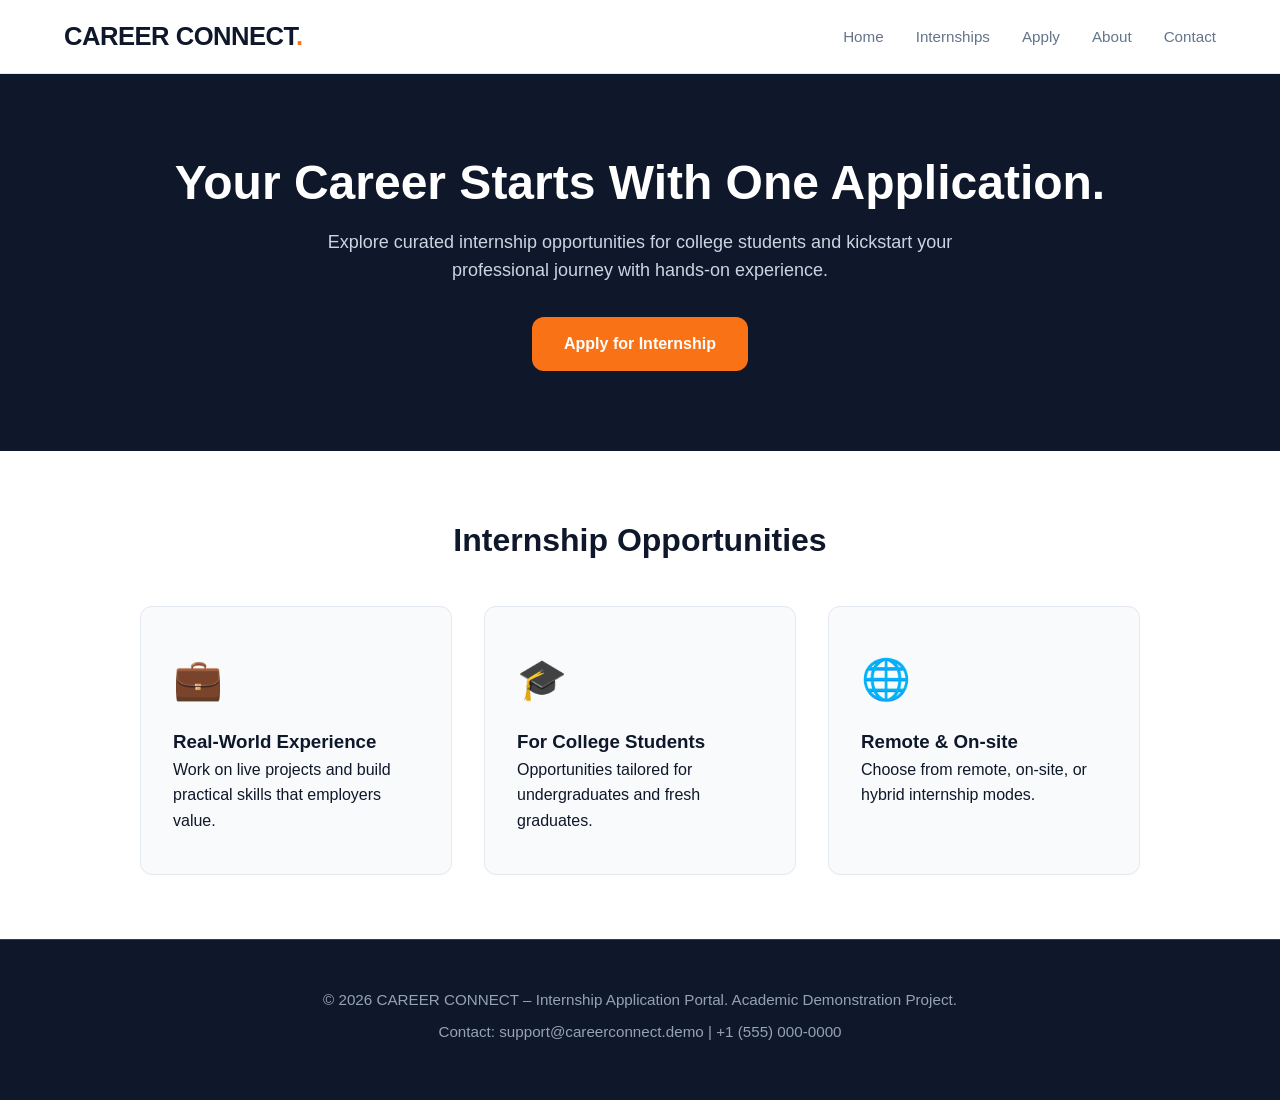
<file: index.html>
<!DOCTYPE html>
<html lang="en">
<head>
<meta charset="UTF-8">
<meta name="viewport" content="width=device-width, initial-scale=1.0">
<title>CAREER CONNECT – Internship Application Portal</title>
<link rel="stylesheet" href="style.css">
<script src="https://code.jquery.com/jquery-3.7.1.min.js"></script>
<script src="script.js" defer></script>
</head>
<body>

<header>
<nav class="navbar">
<div class="logo">CAREER CONNECT<span>.</span></div>
<ul class="nav-links">
<li><a href="index.html">Home</a></li>
<li><a href="internships.html">Internships</a></li>
<li><a href="apply.html">Apply</a></li>
<li><a href="about.html">About</a></li>
<li><a href="contact.html">Contact</a></li>
</ul>
</nav>
</header>

<section class="hero">
<div class="hero-content">
<h1>Your Career Starts With One Application.</h1>
<p>Explore curated internship opportunities for college students and kickstart your professional journey with hands-on experience.</p>
<a href="internships.html" class="btn btn-primary">Apply for Internship</a>
</div>
</section>

<section>
<div class="container">
<h2>Internship Opportunities</h2>
<div class="benefit-grid">
<div class="benefit-card">
<span class="card-icon">💼</span>
<h3>Real-World Experience</h3>
<p>Work on live projects and build practical skills that employers value.</p>
</div>
<div class="benefit-card">
<span class="card-icon">🎓</span>
<h3>For College Students</h3>
<p>Opportunities tailored for undergraduates and fresh graduates.</p>
</div>
<div class="benefit-card">
<span class="card-icon">🌐</span>
<h3>Remote & On-site</h3>
<p>Choose from remote, on-site, or hybrid internship modes.</p>
</div>
</div>
</div>
</section>

<footer>
<div class="container">
<p>&copy; 2026 CAREER CONNECT – Internship Application Portal. Academic Demonstration Project.</p>
<p>Contact: support@careerconnect.demo | +1 (555) 000-0000</p>
</div>
</footer>

</body>
</html>
</file>
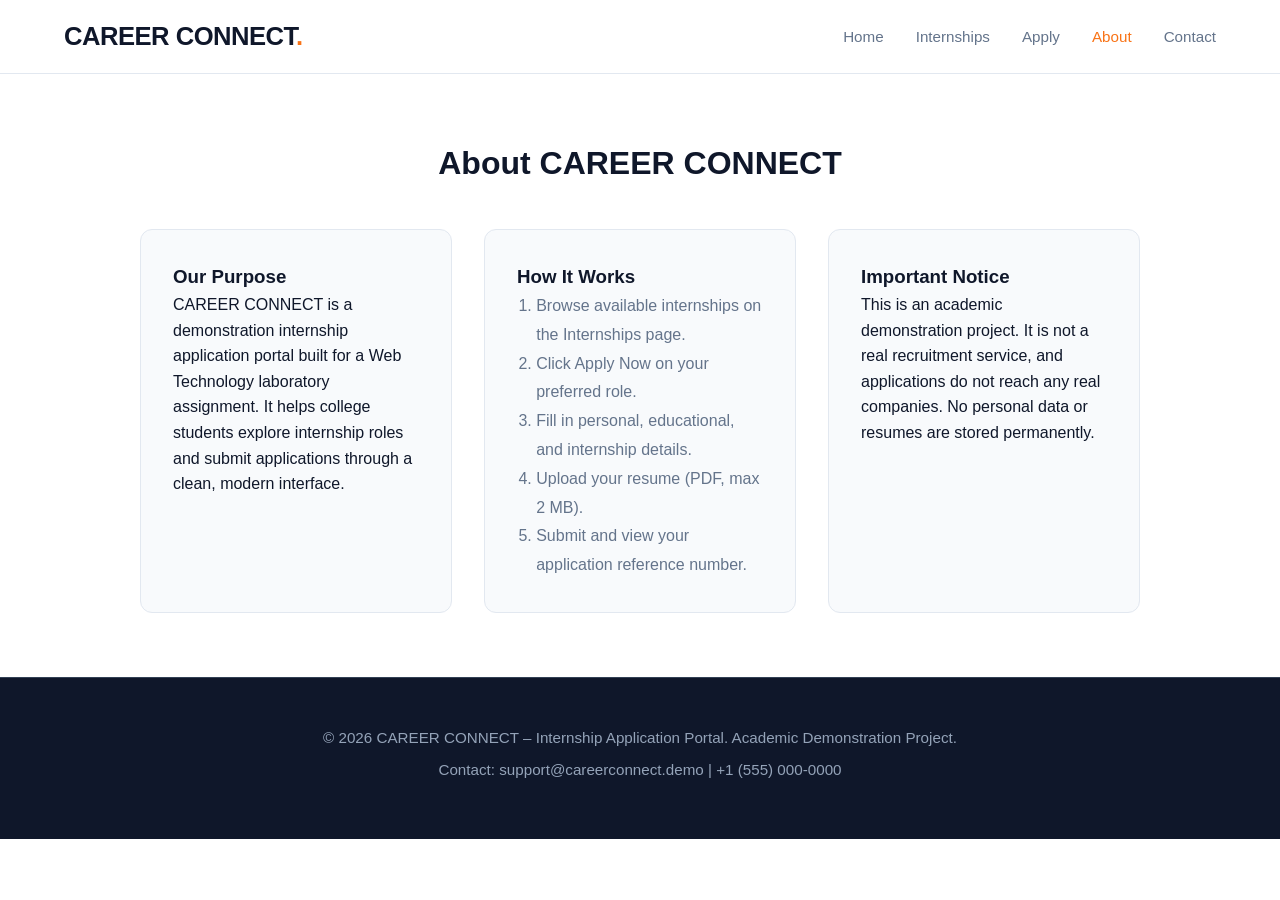
<file: about.html>
<!DOCTYPE html>
<html lang="en">
<head>
<meta charset="UTF-8">
<meta name="viewport" content="width=device-width, initial-scale=1.0">
<title>About – CAREER CONNECT</title>
<link rel="stylesheet" href="style.css">
<script src="https://code.jquery.com/jquery-3.7.1.min.js"></script>
<script src="script.js" defer></script>
</head>
<body>

<header>
<nav class="navbar">
<div class="logo">CAREER CONNECT<span>.</span></div>
<ul class="nav-links">
<li><a href="index.html">Home</a></li>
<li><a href="internships.html">Internships</a></li>
<li><a href="apply.html">Apply</a></li>
<li><a href="about.html" style="color:var(--orange)">About</a></li>
<li><a href="contact.html">Contact</a></li>
</ul>
</nav>
</header>

<section>
<div class="container">
<h2>About CAREER CONNECT</h2>
<div class="info-grid">
<div class="info-card">
<h3>Our Purpose</h3>
<p>CAREER CONNECT is a demonstration internship application portal built for a Web Technology laboratory assignment. It helps college students explore internship roles and submit applications through a clean, modern interface.</p>
</div>
<div class="info-card">
<h3>How It Works</h3>
<ol style="margin-left:1.2rem;color:var(--slate);line-height:1.8;">
<li>Browse available internships on the Internships page.</li>
<li>Click Apply Now on your preferred role.</li>
<li>Fill in personal, educational, and internship details.</li>
<li>Upload your resume (PDF, max 2 MB).</li>
<li>Submit and view your application reference number.</li>
</ol>
</div>
<div class="info-card">
<h3>Important Notice</h3>
<p>This is an academic demonstration project. It is not a real recruitment service, and applications do not reach any real companies. No personal data or resumes are stored permanently.</p>
</div>
</div>
</div>
</section>

<footer>
<div class="container">
<p>&copy; 2026 CAREER CONNECT – Internship Application Portal. Academic Demonstration Project.</p>
<p>Contact: support@careerconnect.demo | +1 (555) 000-0000</p>
</div>
</footer>

</body>
</html>
</file>
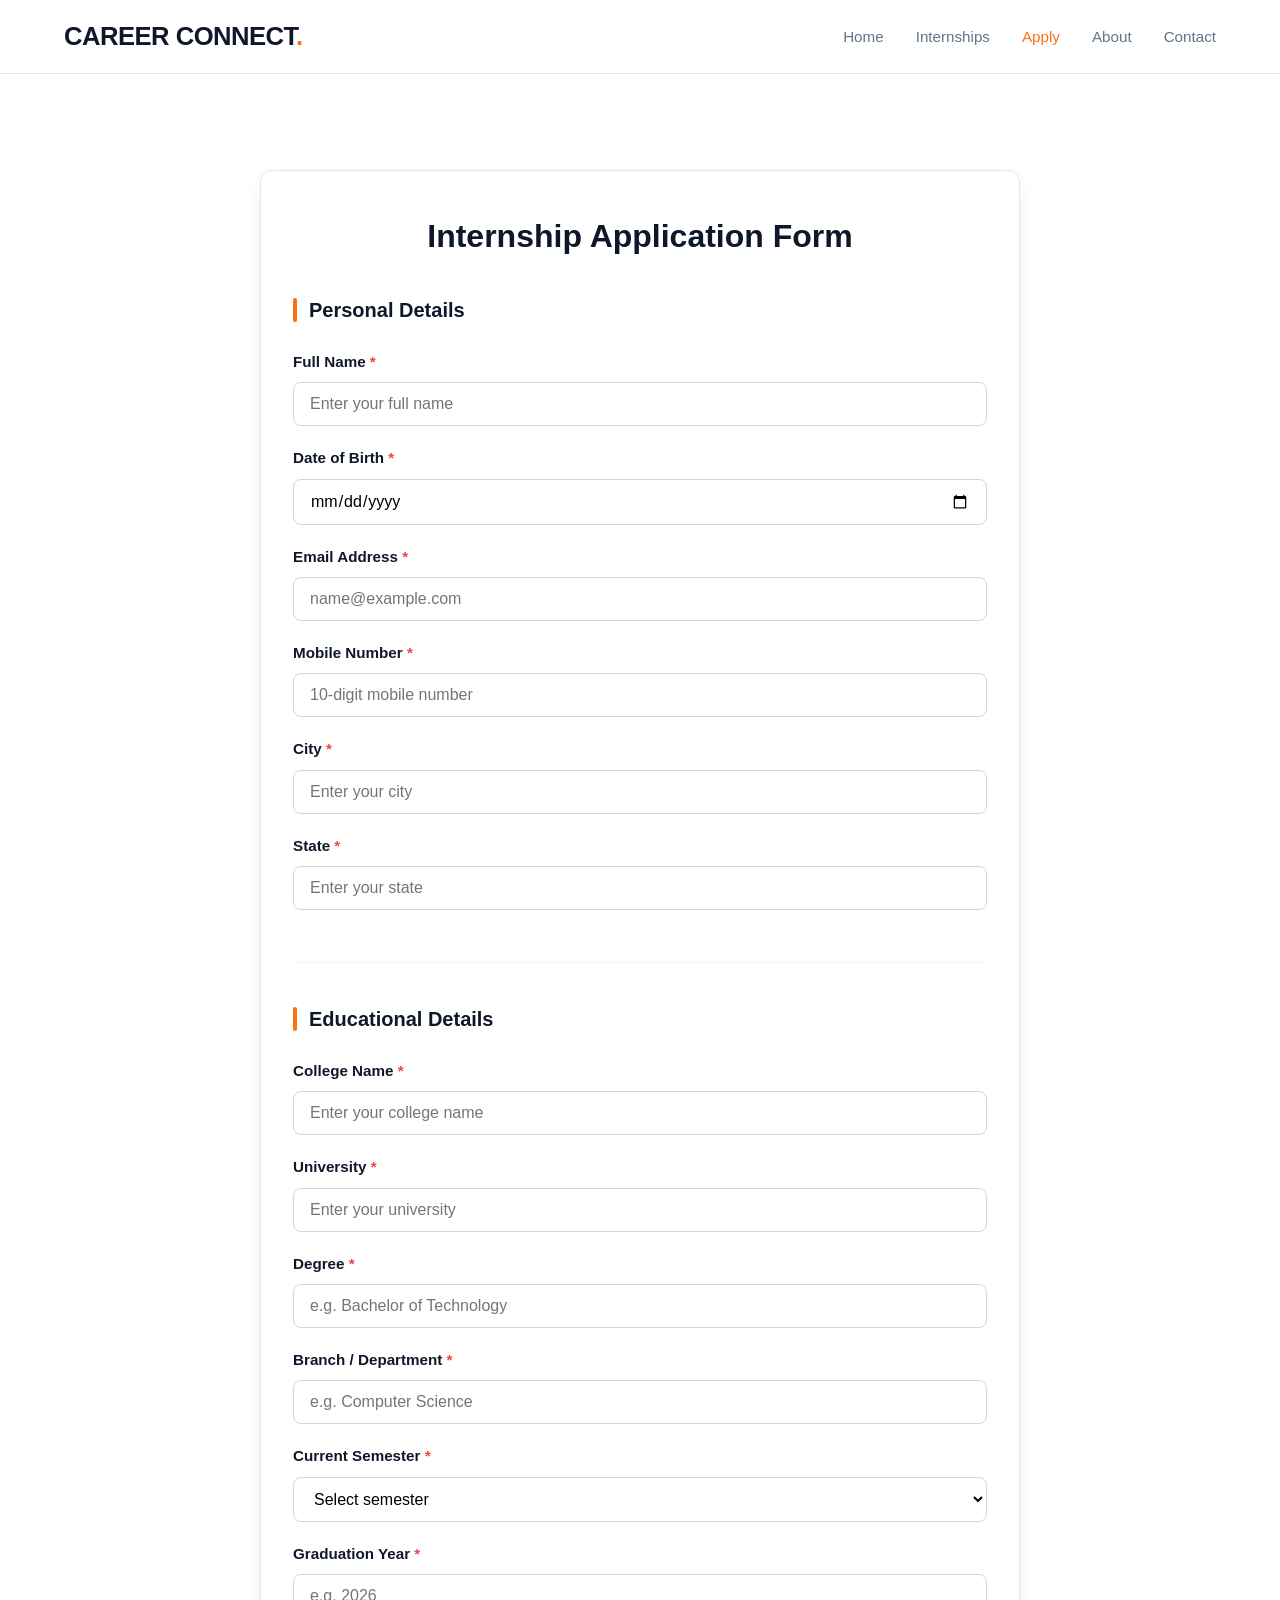
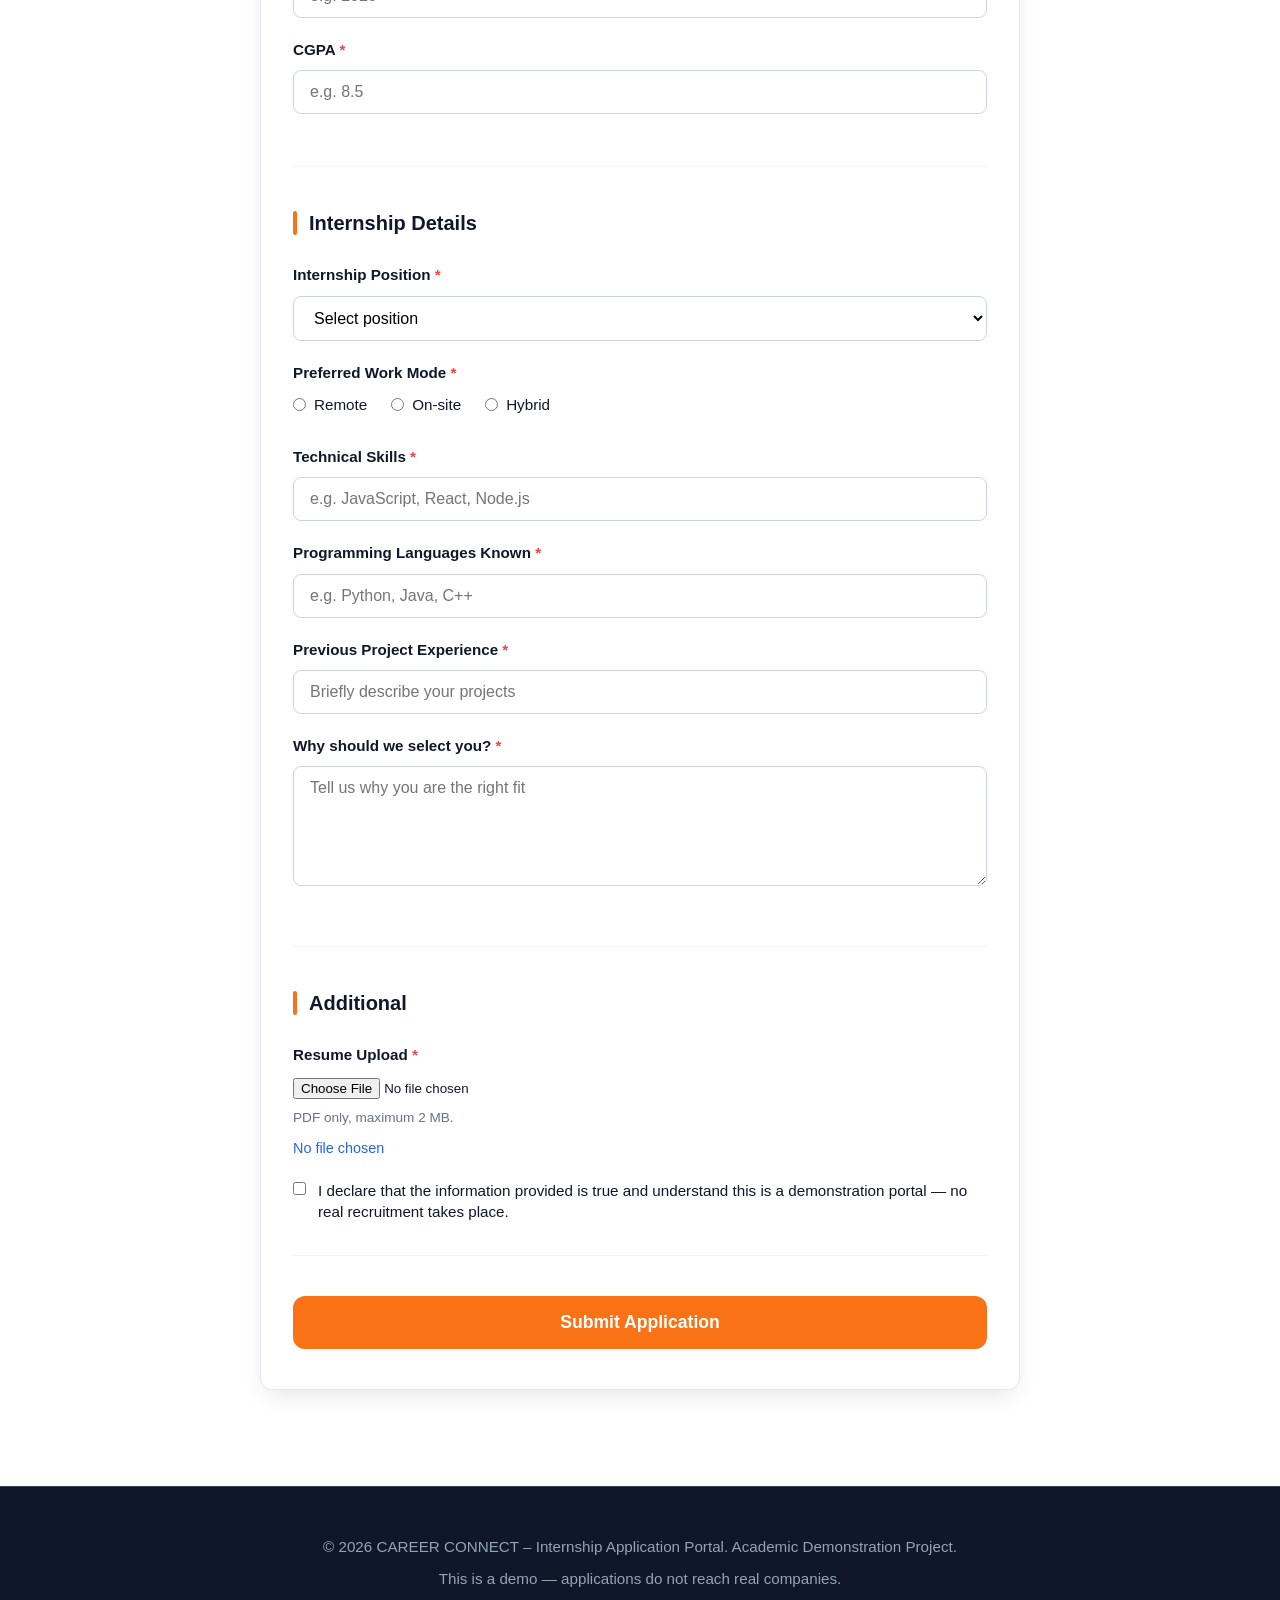
<file: apply.html>
<!DOCTYPE html>
<html lang="en">
<head>
<meta charset="UTF-8">
<meta name="viewport" content="width=device-width, initial-scale=1.0">
<title>Internship Application – CAREER CONNECT</title>
<link rel="stylesheet" href="style.css">
<script src="https://code.jquery.com/jquery-3.7.1.min.js"></script>
<script src="script.js" defer></script>
</head>
<body>

<header>
<nav class="navbar">
<div class="logo">CAREER CONNECT<span>.</span></div>
<ul class="nav-links">
<li><a href="index.html">Home</a></li>
<li><a href="internships.html">Internships</a></li>
<li><a href="apply.html" style="color:var(--orange)">Apply</a></li>
<li><a href="about.html">About</a></li>
<li><a href="contact.html">Contact</a></li>
</ul>
</nav>
</header>

<section>
<div class="form-container">
<h2 style="text-align:center;margin-bottom:2rem;">Internship Application Form</h2>
<form id="internship-form" action="process.php" method="POST" enctype="multipart/form-data" novalidate>

<div class="form-section">
<h3>Personal Details</h3>
<div class="form-group">
<label>Full Name <span style="color:var(--error)">*</span></label>
<input type="text" name="full_name" placeholder="Enter your full name" required>
</div>
<div class="form-group">
<label>Date of Birth <span style="color:var(--error)">*</span></label>
<input type="date" name="dob" required>
</div>
<div class="form-group">
<label>Email Address <span style="color:var(--error)">*</span></label>
<input type="email" name="email" placeholder="name@example.com" required>
</div>
<div class="form-group">
<label>Mobile Number <span style="color:var(--error)">*</span></label>
<input type="tel" name="mobile" placeholder="10-digit mobile number" maxlength="10" required>
</div>
<div class="form-group">
<label>City <span style="color:var(--error)">*</span></label>
<input type="text" name="city" placeholder="Enter your city" required>
</div>
<div class="form-group">
<label>State <span style="color:var(--error)">*</span></label>
<input type="text" name="state" placeholder="Enter your state" required>
</div>
</div>

<div class="form-section">
<h3>Educational Details</h3>
<div class="form-group">
<label>College Name <span style="color:var(--error)">*</span></label>
<input type="text" name="college" placeholder="Enter your college name" required>
</div>
<div class="form-group">
<label>University <span style="color:var(--error)">*</span></label>
<input type="text" name="university" placeholder="Enter your university" required>
</div>
<div class="form-group">
<label>Degree <span style="color:var(--error)">*</span></label>
<input type="text" name="degree" placeholder="e.g. Bachelor of Technology" required>
</div>
<div class="form-group">
<label>Branch / Department <span style="color:var(--error)">*</span></label>
<input type="text" name="branch" placeholder="e.g. Computer Science" required>
</div>
<div class="form-group">
<label>Current Semester <span style="color:var(--error)">*</span></label>
<select name="semester" required>
<option value="">Select semester</option>
<option value="1">1st</option>
<option value="2">2nd</option>
<option value="3">3rd</option>
<option value="4">4th</option>
<option value="5">5th</option>
<option value="6">6th</option>
<option value="7">7th</option>
<option value="8">8th</option>
</select>
</div>
<div class="form-group">
<label>Graduation Year <span style="color:var(--error)">*</span></label>
<input type="number" name="graduation_year" min="2020" max="2035" placeholder="e.g. 2026" required>
</div>
<div class="form-group">
<label>CGPA <span style="color:var(--error)">*</span></label>
<input type="number" name="cgpa" min="0" max="10" step="0.01" placeholder="e.g. 8.5" required>
</div>
</div>

<div class="form-section">
<h3>Internship Details</h3>
<div class="form-group">
<label>Internship Position <span style="color:var(--error)">*</span></label>
<select name="position" id="position" required>
<option value="">Select position</option>
<option value="Web Development Intern">Web Development Intern</option>
<option value="Python Developer Intern">Python Developer Intern</option>
<option value="Java Developer Intern">Java Developer Intern</option>
<option value="UI/UX Design Intern">UI/UX Design Intern</option>
<option value="Data Analytics Intern">Data Analytics Intern</option>
</select>
</div>
<div class="form-group">
<label>Preferred Work Mode <span style="color:var(--error)">*</span></label>
<div class="radio-group">
<label><input type="radio" name="work_mode" value="Remote" required> Remote</label>
<label><input type="radio" name="work_mode" value="On-site" required> On-site</label>
<label><input type="radio" name="work_mode" value="Hybrid" required> Hybrid</label>
</div>
</div>
<div class="form-group">
<label>Technical Skills <span style="color:var(--error)">*</span></label>
<input type="text" name="technical_skills" placeholder="e.g. JavaScript, React, Node.js" required>
</div>
<div class="form-group">
<label>Programming Languages Known <span style="color:var(--error)">*</span></label>
<input type="text" name="languages" placeholder="e.g. Python, Java, C++" required>
</div>
<div class="form-group">
<label>Previous Project Experience <span style="color:var(--error)">*</span></label>
<input type="text" name="projects" placeholder="Briefly describe your projects" required>
</div>
<div class="form-group">
<label>Why should we select you? <span style="color:var(--error)">*</span></label>
<textarea name="why_select" placeholder="Tell us why you are the right fit" required></textarea>
</div>
</div>

<div class="form-section">
<h3>Additional</h3>
<div class="file-group">
<label>Resume Upload <span style="color:var(--error)">*</span></label>
<input type="file" name="resume" id="resume" accept=".pdf" required>
<div class="file-hint">PDF only, maximum 2 MB.</div>
<div class="file-name" id="resume-name">No file chosen</div>
</div>
<div class="checkbox-group">
<input type="checkbox" name="declaration" id="declaration" required>
<label for="declaration">I declare that the information provided is true and understand this is a demonstration portal — no real recruitment takes place.</label>
</div>
</div>

<button type="submit" class="btn-submit">Submit Application</button>
</form>
</div>
</section>

<footer>
<div class="container">
<p>&copy; 2026 CAREER CONNECT – Internship Application Portal. Academic Demonstration Project.</p>
<p>This is a demo — applications do not reach real companies.</p>
</div>
</footer>

<script>
(function () {
  var params = new URLSearchParams(window.location.search);
  var position = params.get('position');
  if (position) {
    var select = document.getElementById('position');
    for (var i = 0; i < select.options.length; i++) {
      if (decodeURIComponent(select.options[i].value) === position) {
        select.selectedIndex = i;
        break;
      }
    }
  }
})();

var resumeInput = document.getElementById('resume');
var resumeName = document.getElementById('resume-name');
resumeInput.addEventListener('change', function () {
  if (this.files && this.files[0]) {
    resumeName.textContent = this.files[0].name;
  } else {
    resumeName.textContent = 'No file chosen';
  }
});
</script>

</body>
</html>
</file>
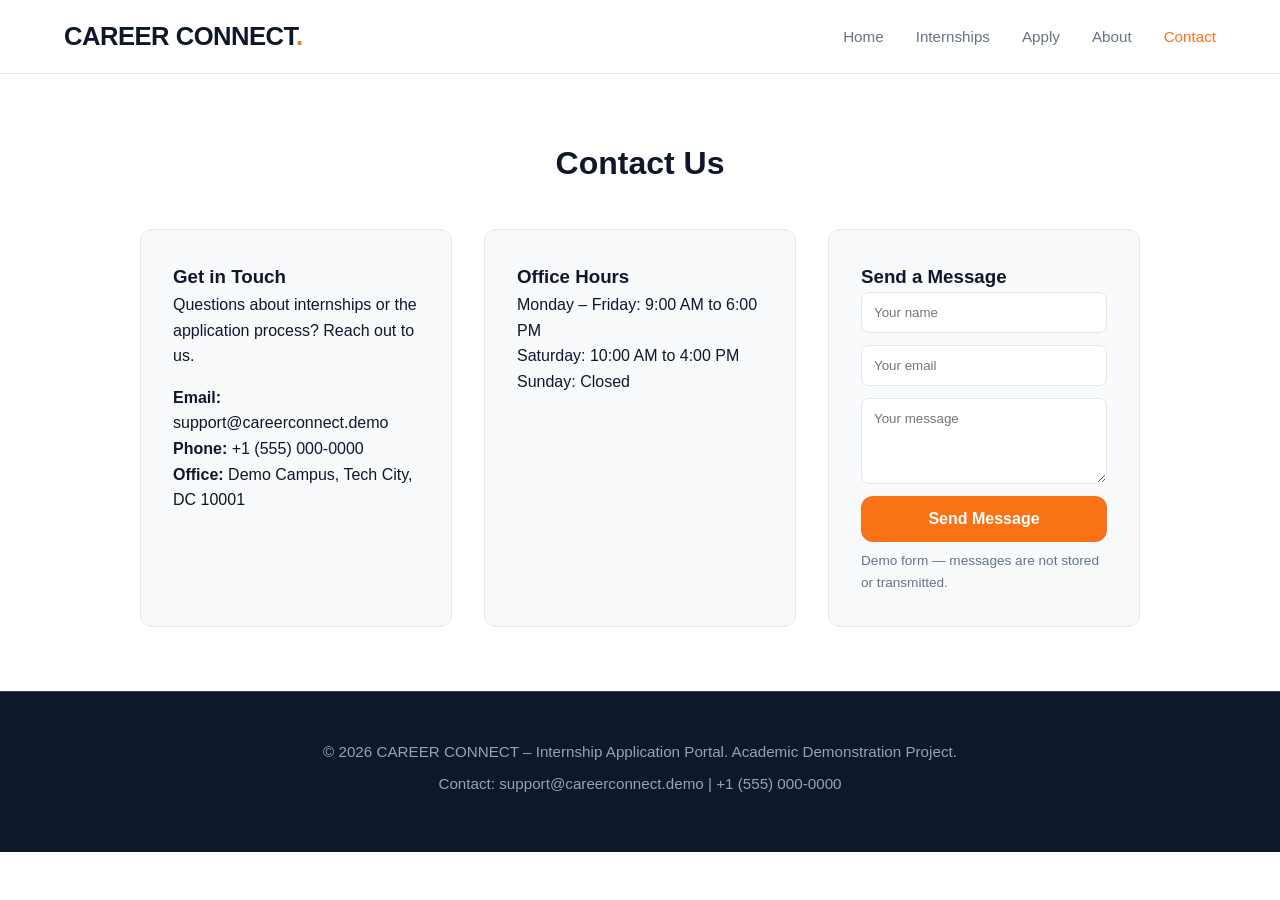
<file: contact.html>
<!DOCTYPE html>
<html lang="en">
<head>
<meta charset="UTF-8">
<meta name="viewport" content="width=device-width, initial-scale=1.0">
<title>Contact – CAREER CONNECT</title>
<link rel="stylesheet" href="style.css">
<script src="https://code.jquery.com/jquery-3.7.1.min.js"></script>
<script src="script.js" defer></script>
</head>
<body>

<header>
<nav class="navbar">
<div class="logo">CAREER CONNECT<span>.</span></div>
<ul class="nav-links">
<li><a href="index.html">Home</a></li>
<li><a href="internships.html">Internships</a></li>
<li><a href="apply.html">Apply</a></li>
<li><a href="about.html">About</a></li>
<li><a href="contact.html" style="color:var(--orange)">Contact</a></li>
</ul>
</nav>
</header>

<section>
<div class="container">
<h2>Contact Us</h2>
<div class="info-grid">
<div class="info-card">
<h3>Get in Touch</h3>
<p>Questions about internships or the application process? Reach out to us.</p>
<p style="margin-top:1rem;"><strong>Email:</strong> support@careerconnect.demo</p>
<p><strong>Phone:</strong> +1 (555) 000-0000</p>
<p><strong>Office:</strong> Demo Campus, Tech City, DC 10001</p>
</div>
<div class="info-card">
<h3>Office Hours</h3>
<p>Monday – Friday: 9:00 AM to 6:00 PM</p>
<p>Saturday: 10:00 AM to 4:00 PM</p>
<p>Sunday: Closed</p>
</div>
<div class="info-card">
<h3>Send a Message</h3>
<form novalidate style="display:flex;flex-direction:column;gap:0.75rem;">
<input type="text" placeholder="Your name" required style="padding:0.75rem;border:1px solid var(--border);border-radius:8px;width:100%;font-family:inherit;">
<input type="email" placeholder="Your email" required style="padding:0.75rem;border:1px solid var(--border);border-radius:8px;width:100%;font-family:inherit;">
<textarea placeholder="Your message" rows="4" required style="padding:0.75rem;border:1px solid var(--border);border-radius:8px;width:100%;font-family:inherit;"></textarea>
<button type="submit" class="btn btn-primary">Send Message</button>
</form>
<p style="font-size:0.85rem;color:var(--slate);margin-top:0.5rem;">Demo form — messages are not stored or transmitted.</p>
</div>
</div>
</div>
</section>

<footer>
<div class="container">
<p>&copy; 2026 CAREER CONNECT – Internship Application Portal. Academic Demonstration Project.</p>
<p>Contact: support@careerconnect.demo | +1 (555) 000-0000</p>
</div>
</footer>

</body>
</html>
</file>
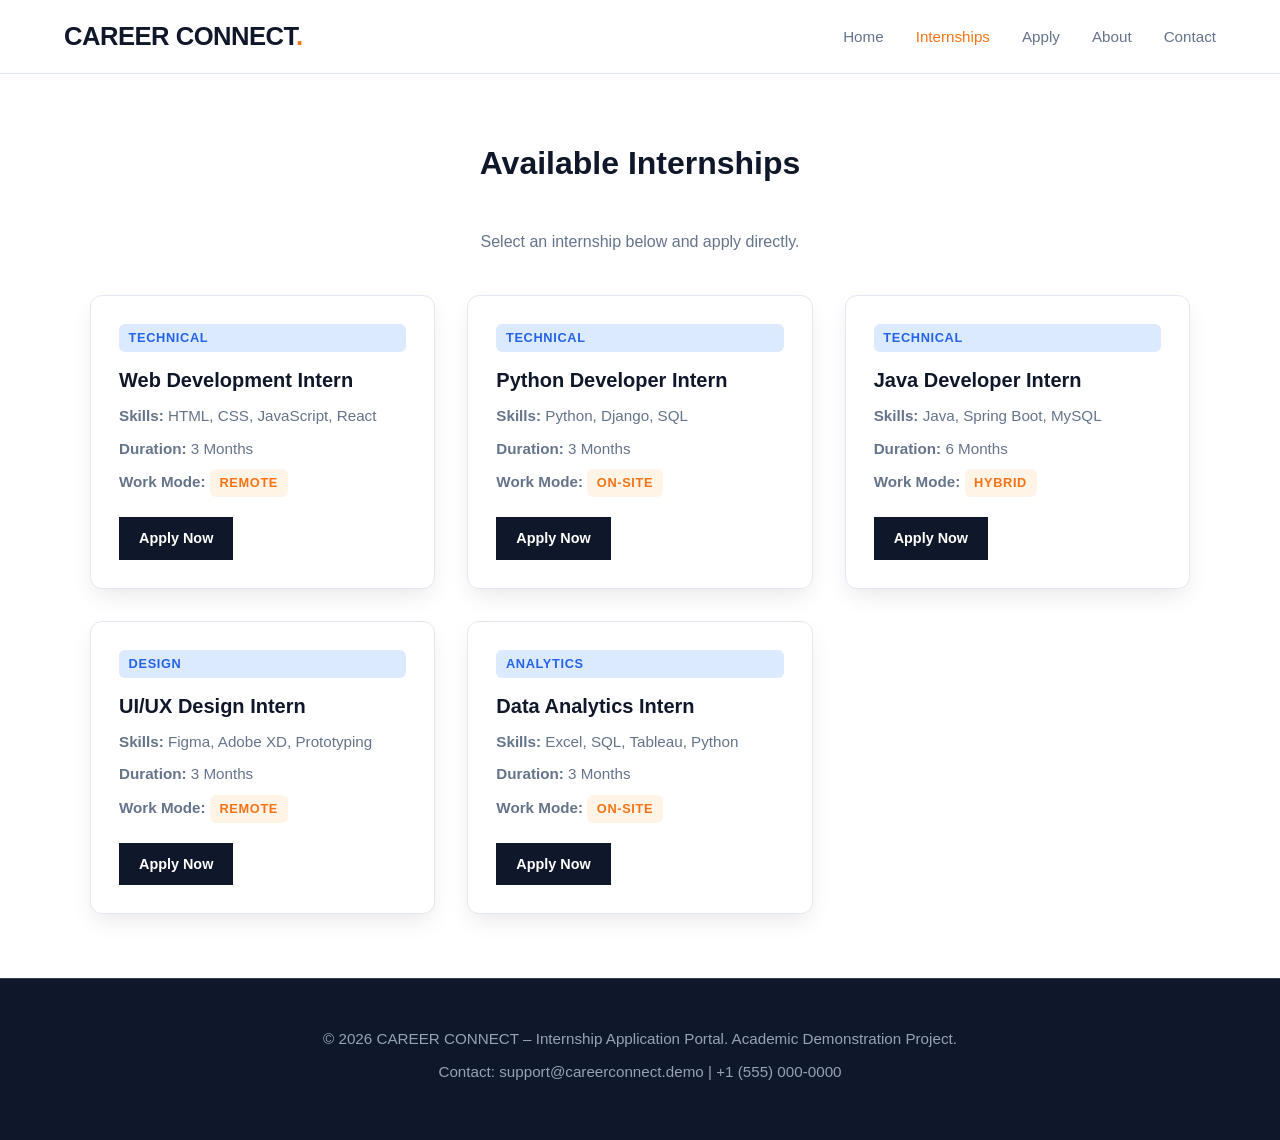
<file: internships.html>
<!DOCTYPE html>
<html lang="en">
<head>
<meta charset="UTF-8">
<meta name="viewport" content="width=device-width, initial-scale=1.0">
<title>Internships – CAREER CONNECT</title>
<link rel="stylesheet" href="style.css">
<script src="https://code.jquery.com/jquery-3.7.1.min.js"></script>
<script src="script.js" defer></script>
</head>
<body>

<header>
<nav class="navbar">
<div class="logo">CAREER CONNECT<span>.</span></div>
<ul class="nav-links">
<li><a href="index.html">Home</a></li>
<li><a href="internships.html" style="color:var(--orange)">Internships</a></li>
<li><a href="apply.html">Apply</a></li>
<li><a href="about.html">About</a></li>
<li><a href="contact.html">Contact</a></li>
</ul>
</nav>
</header>

<section>
<div class="container">
<h2>Available Internships</h2>
<p style="text-align:center;color:var(--slate);max-width:700px;margin:0 auto 2.5rem;">Select an internship below and apply directly.</p>

<div class="internship-grid">

<article class="internship-card">
<span class="tag tag-skills">Technical</span>
<h3>Web Development Intern</h3>
<p><strong>Skills:</strong> HTML, CSS, JavaScript, React</p>
<p><strong>Duration:</strong> 3 Months</p>
<p><strong>Work Mode:</strong> <span class="tag tag-mode">Remote</span></p>
<a href="apply.html?position=Web%20Development%20Intern" class="btn-apply">Apply Now</a>
</article>

<article class="internship-card">
<span class="tag tag-skills">Technical</span>
<h3>Python Developer Intern</h3>
<p><strong>Skills:</strong> Python, Django, SQL</p>
<p><strong>Duration:</strong> 3 Months</p>
<p><strong>Work Mode:</strong> <span class="tag tag-mode">On-site</span></p>
<a href="apply.html?position=Python%20Developer%20Intern" class="btn-apply">Apply Now</a>
</article>

<article class="internship-card">
<span class="tag tag-skills">Technical</span>
<h3>Java Developer Intern</h3>
<p><strong>Skills:</strong> Java, Spring Boot, MySQL</p>
<p><strong>Duration:</strong> 6 Months</p>
<p><strong>Work Mode:</strong> <span class="tag tag-mode">Hybrid</span></p>
<a href="apply.html?position=Java%20Developer%20Intern" class="btn-apply">Apply Now</a>
</article>

<article class="internship-card">
<span class="tag tag-skills">Design</span>
<h3>UI/UX Design Intern</h3>
<p><strong>Skills:</strong> Figma, Adobe XD, Prototyping</p>
<p><strong>Duration:</strong> 3 Months</p>
<p><strong>Work Mode:</strong> <span class="tag tag-mode">Remote</span></p>
<a href="apply.html?position=UI/UX%20Design%20Intern" class="btn-apply">Apply Now</a>
</article>

<article class="internship-card">
<span class="tag tag-skills">Analytics</span>
<h3>Data Analytics Intern</h3>
<p><strong>Skills:</strong> Excel, SQL, Tableau, Python</p>
<p><strong>Duration:</strong> 3 Months</p>
<p><strong>Work Mode:</strong> <span class="tag tag-mode">On-site</span></p>
<a href="apply.html?position=Data%20Analytics%20Intern" class="btn-apply">Apply Now</a>
</article>

</div>
</div>
</section>

<footer>
<div class="container">
<p>&copy; 2026 CAREER CONNECT – Internship Application Portal. Academic Demonstration Project.</p>
<p>Contact: support@careerconnect.demo | +1 (555) 000-0000</p>
</div>
</footer>

</body>
</html>
</file>
<file: style.css>
/* ============================================================
   CAREER CONNECT – Internship Application Portal
   Professional theme: Dark Navy, White, Orange & Blue accents
   ============================================================ */

/* CSS Variables */
:root {
  --navy: #0f172a;
  --navy-light: #1e293b;
  --blue: #2563eb;
  --blue-light: #dbeafe;
  --orange: #f97316;
  --orange-light: #fff4e6;
  --white: #ffffff;
  --off-white: #f8fafc;
  --slate: #64748b;
  --border: #e2e8f0;
  --error: #ef4444;
  --success: #22c55e;
  --shadow: 0 10px 25px -5px rgba(0, 0, 0, 0.1);
  --radius: 12px;
  --transition: all 0.3s ease;
}

/* Reset & Base */
*,
*::before,
*::after {
  margin: 0;
  padding: 0;
  box-sizing: border-box;
}

html {
  scroll-behavior: smooth;
}

body {
  font-family: "Segoe UI", Roboto, Helvetica, Arial, sans-serif;
  line-height: 1.6;
  color: var(--navy);
  background: var(--white);
}

a {
  text-decoration: none;
  color: inherit;
}

ul {
  list-style: none;
}

img {
  max-width: 100%;
  height: auto;
}

.container {
  max-width: 1200px;
  margin: 0 auto;
  padding: 0 1.5rem;
}

/* Header & Navigation */
header {
  background: var(--white);
  border-bottom: 1px solid var(--border);
  position: sticky;
  top: 0;
  z-index: 100;
}

.navbar {
  max-width: 1200px;
  margin: 0 auto;
  padding: 1rem 1.5rem;
  display: flex;
  justify-content: space-between;
  align-items: center;
}

.logo {
  font-size: 1.6rem;
  font-weight: 800;
  color: var(--navy);
  letter-spacing: -0.5px;
}

.logo span {
  color: var(--orange);
}

.nav-links {
  display: flex;
  gap: 2rem;
  list-style: none;
}

.nav-links a {
  font-weight: 500;
  color: var(--slate);
  font-size: 0.95rem;
  transition: color 0.3s ease;
}

.nav-links a:hover,
.nav-links a:focus {
  color: var(--orange);
}

/* Hero Section */
.hero {
  background: var(--navy);
  color: var(--white);
  padding: 5rem 1.5rem;
  text-align: center;
}

.hero h1 {
  font-size: clamp(2rem, 5vw, 3rem);
  margin-bottom: 1rem;
  line-height: 1.2;
  font-weight: 800;
}

.hero p {
  font-size: 1.125rem;
  max-width: 700px;
  margin: 0 auto 2rem;
  color: #cbd5e1;
}

.btn {
  display: inline-block;
  padding: 0.875rem 2rem;
  border-radius: var(--radius);
  font-weight: 600;
  font-size: 1rem;
  transition: var(--transition);
  cursor: pointer;
  border: none;
}

.btn-primary {
  background: var(--orange);
  color: var(--white);
}

.btn-primary:hover {
  background: #ea580c;
  transform: translateY(-2px);
}

/* Section Padding */
section {
  padding: 4rem 1.5rem;
}

h2 {
  font-size: 2rem;
  margin-bottom: 2.5rem;
  text-align: center;
  color: var(--navy);
  font-weight: 700;
}

/* Benefits Section */
.benefit-grid {
  display: grid;
  grid-template-columns: repeat(auto-fit, minmax(280px, 1fr));
  gap: 2rem;
  max-width: 1000px;
  margin: 0 auto;
}

.benefit-card {
  background: var(--off-white);
  padding: 2.5rem 2rem;
  border-radius: var(--radius);
  border: 1px solid var(--border);
  transition: var(--transition);
}

.benefit-card:hover {
  transform: translateY(-5px);
  box-shadow: var(--shadow);
  border-color: var(--blue-light);
}

.card-icon {
  font-size: 2.5rem;
  margin-bottom: 1rem;
  display: block;
}

/* Footer */
footer {
  background: var(--navy);
  color: #94a3b8;
  padding: 3rem 1.5rem;
  text-align: center;
  border-top: 1px solid #334155;
}

footer p {
  margin-bottom: 0.5rem;
  font-size: 0.95rem;
}

/* ===== INTERNSHIP LISTING ===== */
.internship-grid {
  display: grid;
  grid-template-columns: repeat(auto-fit, minmax(280px, 1fr));
  gap: 2rem;
  max-width: 1100px;
  margin: 0 auto;
}

.internship-card {
  background: var(--white);
  border: 1px solid var(--border);
  border-radius: var(--radius);
  padding: 1.75rem;
  box-shadow: var(--shadow);
  transition: var(--transition);
  display: flex;
  flex-direction: column;
}

.internship-card:hover {
  transform: translateY(-5px);
  border-color: var(--blue);
}

.internship-card h3 {
  font-size: 1.25rem;
  color: var(--navy);
  margin-bottom: 0.5rem;
}

.internship-card .tag {
  display: inline-block;
  font-size: 0.8rem;
  font-weight: 700;
  text-transform: uppercase;
  letter-spacing: 0.05em;
  padding: 0.25rem 0.6rem;
  border-radius: 6px;
  margin-bottom: 0.75rem;
}

.tag-skills { background: var(--blue-light); color: var(--blue); }
.tag-mode { background: var(--orange-light); color: var(--orange); }

.internship-card p {
  color: var(--slate);
  font-size: 0.95rem;
  margin-bottom: 0.5rem;
}

.internship-card .skills-list {
  font-size: 0.9rem;
  color: var(--slate);
  margin-bottom: 1rem;
  padding-left: 1.1rem;
}

.internship-card .btn-apply {
  margin-top: auto;
  width: fit-content;
  padding: 0.6rem 1.25rem;
  background: var(--navy);
  color: var(--white);
  font-size: 0.9rem;
  font-weight: 600;
}

.internship-card .btn-apply:hover {
  background: var(--orange);
}

/* ===== APPLICATION FORM ===== */
.form-container {
  max-width: 760px;
  margin: 2rem auto;
  background: var(--white);
  padding: 2.5rem 2rem;
  border-radius: var(--radius);
  box-shadow: var(--shadow);
  border: 1px solid var(--border);
}

.form-section {
  margin-bottom: 2.5rem;
  padding-bottom: 2rem;
  border-bottom: 1px solid #f1f5f9;
}

.form-section:last-child {
  border-bottom: none;
}

.form-section h3 {
  color: var(--navy);
  margin-bottom: 1.5rem;
  font-size: 1.25rem;
  display: flex;
  align-items: center;
  gap: 0.75rem;
}

.form-section h3::before {
  content: "";
  width: 4px;
  height: 24px;
  background: var(--orange);
  border-radius: 2px;
}

.form-group {
  margin-bottom: 1.25rem;
}

.form-group label {
  display: block;
  margin-bottom: 0.5rem;
  font-weight: 600;
  color: var(--navy);
  font-size: 0.95rem;
}

.form-group input,
.form-group select,
.form-group textarea {
  width: 100%;
  padding: 0.75rem 1rem;
  border: 1px solid #cbd5e1;
  border-radius: 8px;
  font-size: 1rem;
  font-family: inherit;
  transition: border-color 0.2s, box-shadow 0.2s;
  background: var(--white);
}

.form-group input:focus,
.form-group select:focus,
.form-group textarea:focus {
  outline: none;
  border-color: var(--orange);
  box-shadow: 0 0 0 3px var(--orange-light);
}

.form-group textarea {
  min-height: 120px;
  resize: vertical;
}

.file-group {
  margin-bottom: 1.25rem;
}

.file-group label {
  display: block;
  margin-bottom: 0.5rem;
  font-weight: 600;
  color: var(--navy);
  font-size: 0.95rem;
}

.file-hint {
  font-size: 0.85rem;
  color: var(--slate);
  margin-top: 0.4rem;
}

.file-name {
  margin-top: 0.5rem;
  font-size: 0.9rem;
  color: var(--blue);
  font-weight: 500;
}

.radio-group {
  display: flex;
  gap: 1.5rem;
  flex-wrap: wrap;
}

.radio-group label {
  font-weight: 500;
  font-size: 0.95rem;
  cursor: pointer;
  display: flex;
  align-items: center;
  gap: 0.5rem;
}

.radio-group input {
  width: auto;
  margin: 0;
}

.checkbox-group {
  display: flex;
  align-items: flex-start;
  gap: 0.75rem;
}

.checkbox-group input {
  width: auto;
  margin-top: 0.15rem;
}

.checkbox-group label {
  font-size: 0.95rem;
  line-height: 1.4;
}

.btn-submit {
  width: 100%;
  padding: 1rem;
  background: var(--orange);
  color: var(--white);
  font-size: 1.1rem;
  font-weight: 700;
  border-radius: var(--radius);
  cursor: pointer;
  transition: var(--transition);
  border: none;
  font-family: inherit;
}

.btn-submit:hover {
  background: #ea580c;
  transform: translateY(-2px);
}

.btn-submit:disabled {
  opacity: 0.7;
  cursor: not-allowed;
}

/* Validation Messages */
.error-text {
  color: var(--error);
  font-size: 0.85rem;
  margin-top: 0.4rem;
  display: none;
  font-weight: 500;
}

.error-text.show {
  display: block;
  animation: fadeIn 0.3s ease;
}

input.error,
select.error,
textarea.error,
input[type="file"].error {
  border-color: var(--error);
}

/* ===== SUCCESS PAGE ===== */
.success-container {
  max-width: 800px;
  margin: 2rem auto;
  background: var(--white);
  padding: 2.5rem 2rem;
  border-radius: var(--radius);
  box-shadow: var(--shadow);
  border: 1px solid var(--border);
}

.success-header {
  text-align: center;
  margin-bottom: 2rem;
}

.success-badge {
  display: inline-flex;
  align-items: center;
  gap: 0.5rem;
  padding: 0.5rem 1rem;
  background: #ecfdf5;
  color: var(--success);
  font-weight: 700;
  border-radius: 30px;
  font-size: 0.95rem;
  margin-bottom: 1rem;
}

.success-card {
  background: var(--off-white);
  border: 1px solid var(--border);
  border-radius: var(--radius);
  padding: 2rem;
  margin-bottom: 1.5rem;
}

.success-card h3 {
  color: var(--navy);
  margin-bottom: 1rem;
  font-size: 1.25rem;
  display: flex;
  align-items: center;
  gap: 0.75rem;
}

.detail-row {
  display: flex;
  flex-wrap: wrap;
  gap: 1rem 2rem;
}

.detail-item {
  flex: 1 1 200px;
  font-size: 0.95rem;
}

.detail-item strong {
  color: var(--slate);
  display: block;
  font-size: 0.85rem;
  text-transform: uppercase;
  letter-spacing: 0.05em;
  margin-bottom: 0.25rem;
}

.detail-item span {
  color: var(--navy);
  font-weight: 600;
}

.reference-number {
  display: inline-block;
  margin-top: 1rem;
  padding: 0.6rem 1.25rem;
  background: var(--navy);
  color: var(--white);
  font-weight: 700;
  border-radius: 8px;
  font-size: 1rem;
  letter-spacing: 0.05em;
}

.action-group {
  display: flex;
  gap: 1rem;
  justify-content: center;
  margin-top: 2rem;
  flex-wrap: wrap;
}

.btn-outline {
  background: transparent;
  color: var(--navy);
  border: 2px solid var(--navy);
  padding: 0.875rem 1.5rem;
  border-radius: var(--radius);
  font-weight: 600;
  cursor: pointer;
  font-family: inherit;
  font-size: 1rem;
}

.btn-outline:hover {
  background: var(--navy);
  color: var(--white);
}

.btn-print {
  background: var(--navy);
  color: var(--white);
  border: none;
  padding: 0.875rem 1.5rem;
  border-radius: var(--radius);
  font-weight: 600;
  cursor: pointer;
  font-family: inherit;
  font-size: 1rem;
}

.btn-print:hover {
  background: var(--orange);
}

@keyframes fadeIn {
  from { opacity: 0; transform: translateY(-5px); }
  to { opacity: 1; transform: translateY(0); }
}

/* ===== ABOUT & CONTACT ===== */
.info-grid {
  display: grid;
  grid-template-columns: repeat(auto-fit, minmax(280px, 1fr));
  gap: 2rem;
  max-width: 1000px;
  margin: 0 auto;
}

.info-card {
  background: var(--off-white);
  padding: 2rem;
  border-radius: var(--radius);
  border: 1px solid var(--border);
}

/* Responsive */
@media (max-width: 768px) {
  .nav-links {
    gap: 1rem;
  }
  .nav-links a {
    font-size: 0.9rem;
  }
  .hero {
    padding: 3.5rem 1.5rem;
  }
  .form-container,
  .success-container {
    padding: 1.5rem 1rem;
    margin: 1rem auto;
  }
  .action-group {
    flex-direction: column;
  }
  .btn {
    width: 100%;
    text-align: center;
  }
}
</file>
